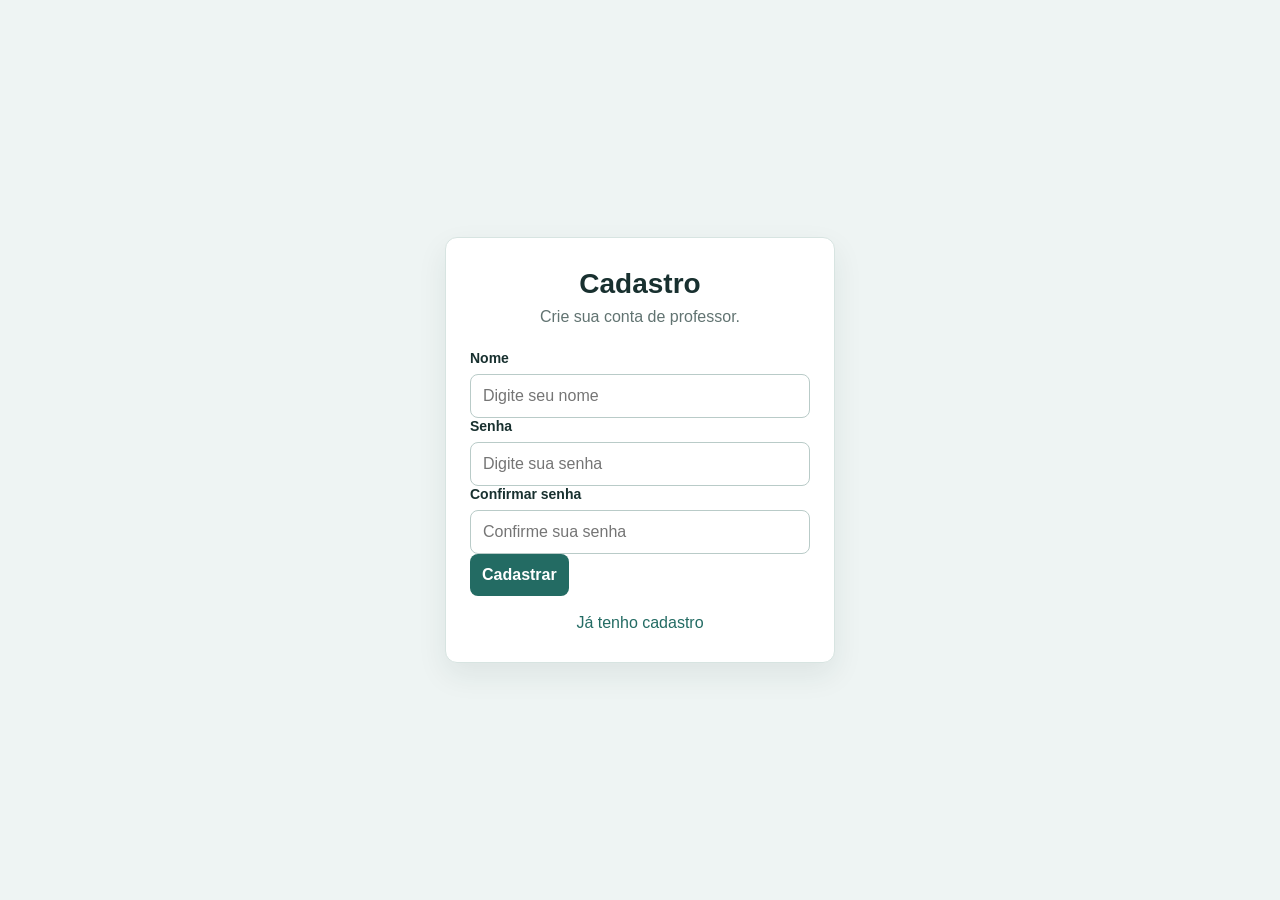
<file: cadastro.html>
<!DOCTYPE html>
<html lang="pt-BR">
  <head>
    <meta charset="UTF-8" />
    <meta name="viewport" content="width=device-width, initial-scale=1.0" />
    <title>Cadastro do professor</title>
    <link rel="stylesheet" href="./css/cadastro.css" />
  </head>
  <body>
    <main>
      <h1>Cadastro</h1>
      <p>Crie sua conta de professor.</p>

      <div>
        <label for="nome_prof">
          Nome
          <input id="nome_prof" type="text" placeholder="Digite seu nome" />
        </label>

        <label for="senha_prof">
          Senha
          <input id="senha_prof" type="password" placeholder="Digite sua senha" />
        </label>

        <label for="confirmar_senha">
          Confirmar senha
          <input id="confirmar_senha" type="password" placeholder="Confirme sua senha" />
        </label>

        <button id="cadastrar" type="button">Cadastrar</button>
      </div>

      <div class="links">
        <a href="./login.html">Já tenho cadastro</a>
      </div>
    </main>

    <script src="./script/cadastro.js"></script>
  </body>
</html>
</file>
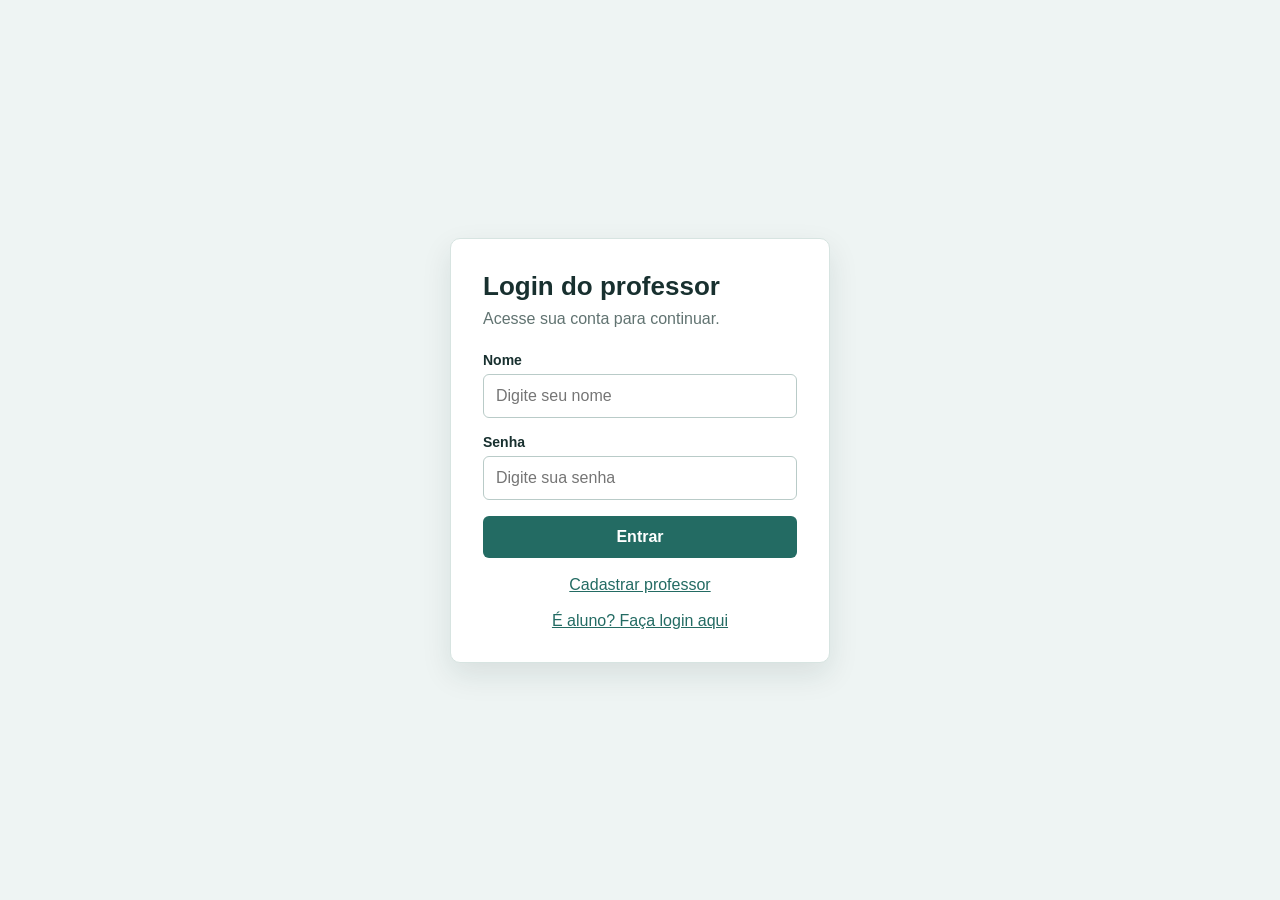
<file: home.html>
<!DOCTYPE html>
<html lang="pt-BR">
  <head>
    <meta charset="UTF-8" />
    <meta name="viewport" content="width=device-width, initial-scale=1.0" />
    <title>Área do professor</title>
    <link rel="stylesheet" href="./css/professor-home.css" />
  </head>
  <body>
    <div class="page">
      <header class="topbar">
        <div>
          <h1>Área do professor</h1>
          <p id="bemVindo">Olá prof.</p>
        </div>
        <button id="logout" type="button">Sair</button>
      </header>

      <nav class="tabs" aria-label="Abas do professor">
        <button class="tab-button active" type="button" data-tab="alunos">Alunos</button>
        <button class="tab-button" type="button" data-tab="treinos">Treinos</button>
      </nav>

      <main class="content">
        <section class="tab-panel active" id="alunosTab">
          <div class="panel">
            <h2>Cadastrar aluno</h2>
            <form id="formAluno" class="form-card">
              <label>
                Nome do aluno
                <input id="nomeAluno" type="text" placeholder="Digite o nome" required />
              </label>
              <label>
                Senha
                <input id="senhaAluno" type="password" placeholder="Digite a senha" required />
              </label>
              <label>
                Telefone
                <input id="telefoneAluno" type="tel" placeholder="Ex: (11) 99999-9999" />
              </label>
              <button class="primary-btn" type="submit">Adicionar aluno</button>
            </form>
          </div>

          <div class="panel list-panel">
            <h2>Alunos cadastrados</h2>
            <div id="listaAlunos" class="list"></div>
          </div>
        </section>

        <section class="tab-panel" id="treinosTab">
          <div class="panel">
            <h2>Cadastrar treino</h2>
            <form id="formTreino" class="form-card">
              <label>
                Aluno
                <select id="treinoAluno" required>
                  <option value="">Selecione o aluno</option>
                </select>
              </label>
              <label>
                Nome do treino
                <input id="nomeTreino" type="text" list="listaNomesTreino" placeholder="Ex: Treino de força" required />
              </label>
              <label>
                Tipo
                <input id="tipoTreino" type="text" list="listaTiposTreino" placeholder="Ex: Hipertrofia, cardio, mobilidade" required />
              </label>
              <label>
                Data
                <input id="dataTreino" type="date" required />
              </label>

              <div class="exercise-header">
                <strong>Exercícios</strong>
                <button type="button" id="addExercicio" class="secondary-btn small-btn">+ Adicionar exercício</button>
              </div>

              <div id="exerciciosTreino" class="exercise-list"></div>

              <label>
                Observações gerais
                <textarea id="observacaoTreino" list="listaObservacoesTreino" placeholder="Descreva orientações do treino"></textarea>
              </label>

              <button class="primary-btn" type="submit">Salvar treino</button>
            </form>
          </div>

          <div class="panel list-panel">
            <h2>Treinos cadastrados</h2>
            <div id="listaTreinos" class="list"></div>
          </div>
        </section>
      </main>
    </div>

    <datalist id="listaNomesTreino"></datalist>
    <datalist id="listaTiposTreino"></datalist>
    <datalist id="listaObservacoesTreino"></datalist>
    <datalist id="listaExercicios"></datalist>
    <datalist id="listaSeries"></datalist>
    <datalist id="listaObservacoesExercicio"></datalist>

    <script src="./script/professor-home.js?v=3"></script>
  </body>
</html>
</file>
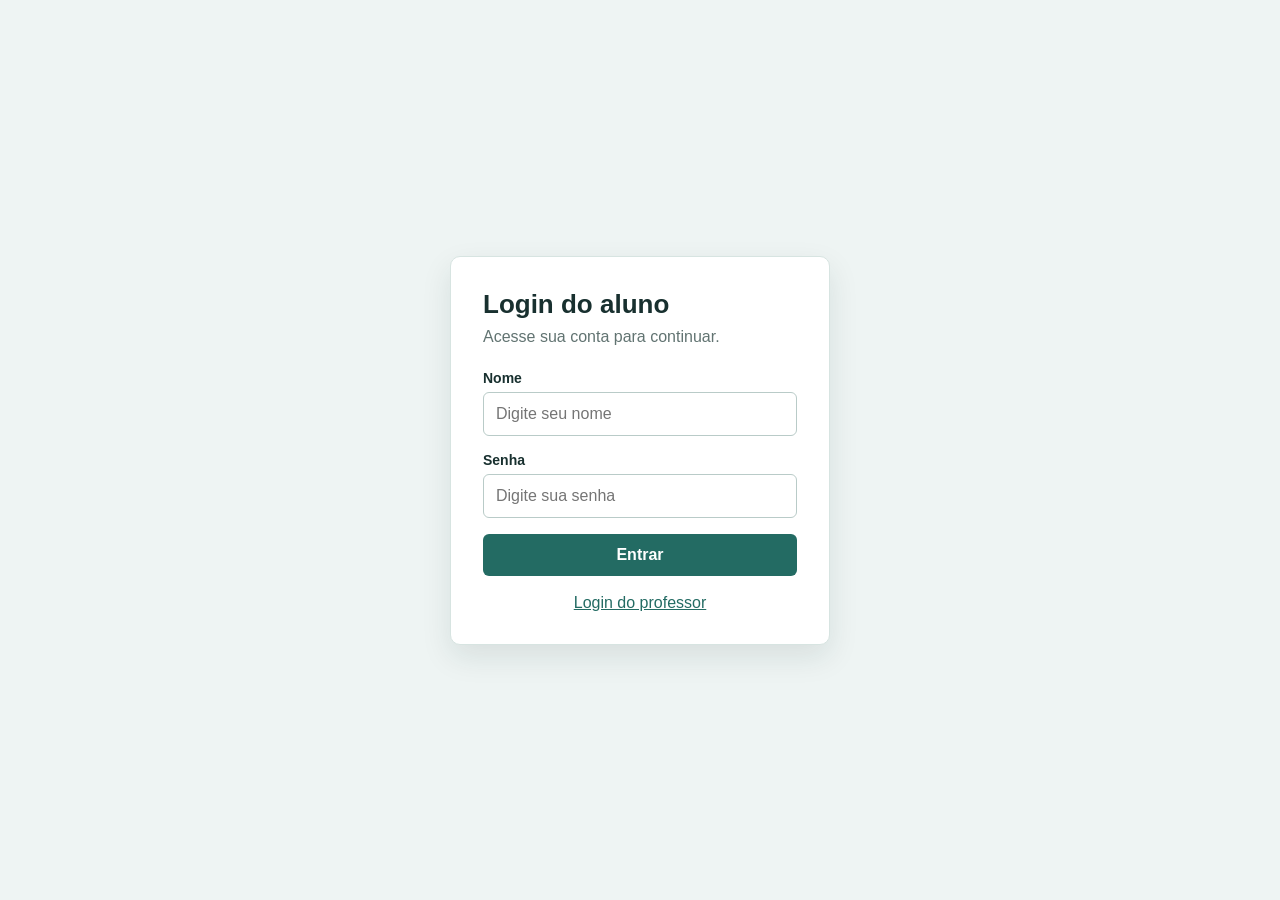
<file: homeuser.html>
<!DOCTYPE html>
<html lang="pt-BR">
  <head>
    <meta charset="UTF-8" />
    <meta name="viewport" content="width=device-width, initial-scale=1.0" />
    <title>Meus treinos</title>
    <link rel="stylesheet" href="./css/homeuser.css" />
  </head>
  <body>
    <main class="container">
      <header>
        <div>
          <span class="eyebrow">Área do aluno</span>
          <h1 id="titulo">Olá, aluno</h1>
        </div>
        <button id="logout" type="button">Sair</button>
      </header>

      <section class="panel">
        <h2>Meus treinos</h2>
        <div id="listaTreinos"></div>
      </section>
    </main>

    <script src="./script/homeuser.js?v=4"></script>
  </body>
</html>
</file>
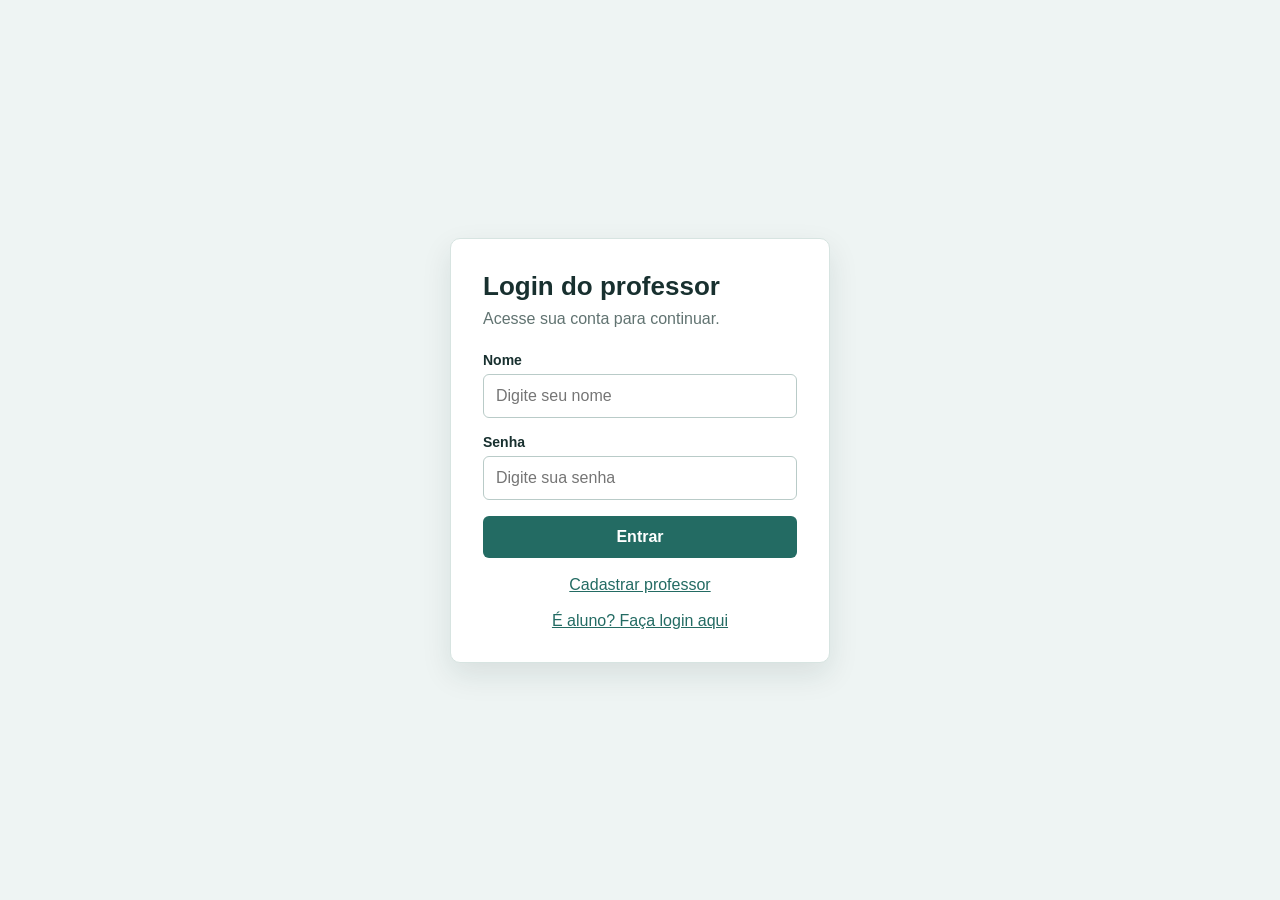
<file: login.html>
<!DOCTYPE html>
<html lang="pt-BR">
<head>
    <meta charset="UTF-8">
    <meta name="viewport" content="width=device-width, initial-scale=1.0">
    <title>Login do professor</title>
    <link rel="stylesheet" href="./css/login.css">
</head>
<body>
    <main>
        <h1>Login do professor</h1>
        <p>Acesse sua conta para continuar.</p>

        <form>
            <label for="nome_prof">
                Nome
                <input type="text" id="nome_prof" placeholder="Digite seu nome" required>
            </label>

            <label for="senha_prof">
                Senha
                <input type="password" id="senha_prof" placeholder="Digite sua senha" required>
            </label>

            <button type="button" id="entrar">Entrar</button>
        </form>

        <a href="./cadastro.html">Cadastrar professor</a>
        <a href="./loginuser.html">É aluno? Faça login aqui</a>
    </main>

    <script src="./script/login.js"></script>
</body>
</html>
</file>
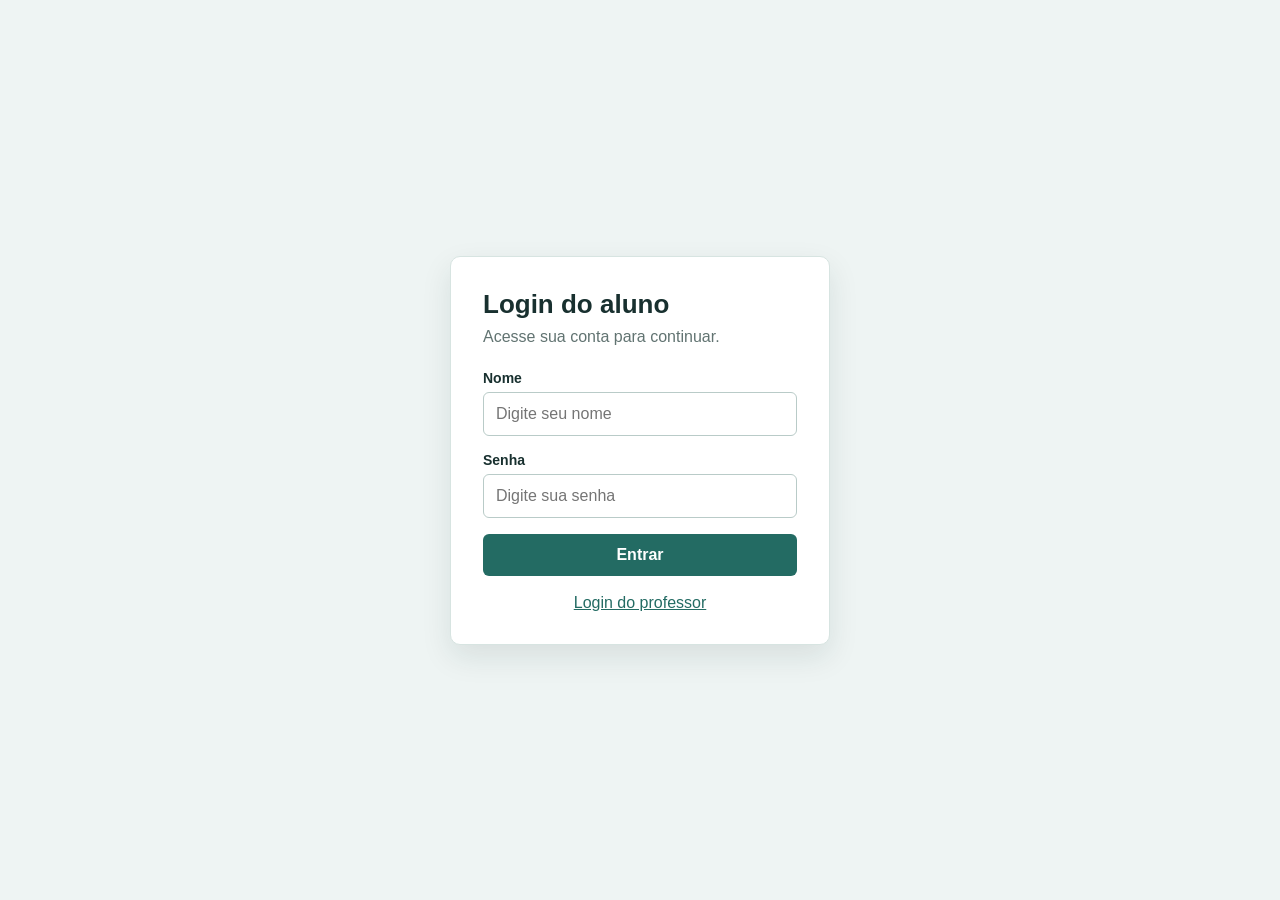
<file: loginuser.html>
<!DOCTYPE html>
<html lang="pt-BR">
<head>
    <meta charset="UTF-8">
    <meta name="viewport" content="width=device-width, initial-scale=1.0">
    <title>Login do aluno</title>
    <link rel="stylesheet" href="./css/login.css">
</head>
<body>
    <main>
        <h1>Login do aluno</h1>
        <p>Acesse sua conta para continuar.</p>

        <form>
            <label for="nome_alu">
                Nome
                <input type="text" id="nome_alu" placeholder="Digite seu nome" required>
            </label>

            <label for="senha_alun">
                Senha
                <input type="password" id="senha_alu" placeholder="Digite sua senha" required>
            </label>

            <button type="submit">Entrar</button>
        </form>

        <a href="./login.html">Login do professor</a>
    </main>

    <script src="./script/loginuser.js"></script>
</body>
</html>
</file>
<file: css/cadastro.css>
* {
  box-sizing: border-box;
}

body {
  margin: 0;
  min-height: 100vh;
  display: grid;
  place-items: center;
  padding: 24px;
  background: #eef4f3;
  color: #18302f;
  font-family: Arial, sans-serif;
}

main {
  width: min(100%, 390px);
  background: #fff;
  border: 1px solid #d7e4e1;
  border-radius: 12px;
  padding: 30px 24px;
  box-shadow: 0 12px 30px rgba(24, 48, 47, 0.08);
}

h1 {
  margin: 0 0 8px;
  font-size: 28px;
  text-align: center;
}

p {
  margin: 0 0 24px;
  text-align: center;
  color: #617371;
}

form {
  display: grid;
  gap: 16px;
}

label {
  display: grid;
  gap: 8px;
  font-size: 14px;
  font-weight: 700;
}

input {
  width: 100%;
  padding: 12px;
  border: 1px solid #b9cbc8;
  border-radius: 8px;
  font-size: 16px;
}

input:focus {
  outline: 2px solid #3a8f84;
  border-color: #3a8f84;
}

button {
  border: 0;
  border-radius: 8px;
  padding: 12px;
  background: #236b63;
  color: #fff;
  font-size: 16px;
  font-weight: 700;
  cursor: pointer;
}

button:hover {
  background: #1a554f;
}

.links {
  margin-top: 18px;
  text-align: center;
}

.links a {
  display: block;
  margin-top: 8px;
  color: #236b63;
  text-decoration: none;
}
</file>
<file: css/professor-home.css>
* {
  box-sizing: border-box;
}

body {
  margin: 0;
  min-height: 100vh;
  font-family: Arial, sans-serif;
  background: #edf5f4;
  color: #18302f;
}

button,
input,
select,
textarea {
  font: inherit;
}

.page {
  max-width: 1100px;
  margin: 0 auto;
  padding: 32px 20px 48px;
}

.topbar {
  display: flex;
  justify-content: space-between;
  align-items: center;
  gap: 16px;
  margin-bottom: 20px;
}

.topbar h1 {
  margin: 0;
  font-size: 2rem;
}

#logout {
  padding: 10px 18px;
  border: none;
  border-radius: 8px;
  background: #173f3a;
  color: #fff;
  cursor: pointer;
  font-weight: bold;
}

.tabs {
  display: flex;
  gap: 12px;
  margin-bottom: 20px;
}

.tab-button {
  border: none;
  padding: 12px 18px;
  border-radius: 10px;
  background: #dfeceb;
  color: #173f3a;
  font-weight: bold;
  cursor: pointer;
}

.tab-button.active {
  background: #236b63;
  color: white;
}

.content {
  display: grid;
  gap: 20px;
}

.tab-panel {
  display: none;
  gap: 20px;
}

.tab-panel.active {
  display: grid;
}

.panel {
  background: #fff;
  border: 1px solid #d9e5e3;
  border-radius: 14px;
  box-shadow: 0 10px 20px rgba(24, 48, 47, 0.08);
  padding: 20px;
}

.panel h2 {
  margin-top: 0;
  margin-bottom: 18px;
  font-size: 1.35rem;
}

.form-card {
  display: grid;
  gap: 16px;
}

label {
  display: grid;
  gap: 6px;
  font-size: 0.94rem;
  font-weight: 600;
}

input,
textarea,
select {
  width: 100%;
  padding: 11px 12px;
  border: 1px solid #bfd0cc;
  border-radius: 8px;
  font-size: 1rem;
}

textarea {
  resize: vertical;
  min-height: 90px;
}

.primary-btn,
.secondary-btn {
  border: none;
  border-radius: 8px;
  padding: 10px 16px;
  font-weight: bold;
  cursor: pointer;
}

.primary-btn {
  background: #236b63;
  color: white;
}

.secondary-btn {
  background: #eaf3f2;
  color: #173f3a;
}

.small-btn {
  padding: 8px 12px;
  font-size: 0.9rem;
}

.exercise-header {
  display: flex;
  justify-content: space-between;
  align-items: center;
  gap: 12px;
  margin-top: 4px;
}

.exercise-list {
  display: grid;
  gap: 14px;
}

.exercise-row {
  display: grid;
  gap: 10px;
  border: 1px solid #dfeceb;
  background: #f8fbfa;
  border-radius: 10px;
  padding: 12px;
}

.exercise-grid {
  display: grid;
  grid-template-columns: repeat(2, minmax(0, 1fr));
  gap: 10px;
}

.exercise-row .remove-exercise {
  justify-self: end;
  background: transparent;
  border: none;
  color: #b63a3a;
  cursor: pointer;
  font-weight: bold;
}

.list {
  display: grid;
  gap: 12px;
}

.item-card {
  background: #f6faf9;
  border: 1px solid #d0e2df;
  border-radius: 12px;
  padding: 14px 16px;
}

.item-card h3 {
  margin: 0 0 8px;
}

.item-card p {
  margin: 6px 0;
  color: #415b5a;
}

.empty-state {
  margin: 0;
  color: #607270;
  background: #f3f8f7;
  border: 1px dashed #bfd5d0;
  padding: 14px;
  border-radius: 8px;
}

@media (max-width: 760px) {
  .page {
    padding: 20px 14px 28px;
  }

  .topbar {
    flex-direction: column;
    align-items: flex-start;
  }

  .tabs {
    flex-wrap: wrap;
  }

  .tab-button,
  .primary-btn,
  .secondary-btn {
    width: 100%;
  }

  .exercise-grid {
    grid-template-columns: 1fr;
  }

  .exercise-header {
    flex-direction: column;
    align-items: stretch;
  }
}
</file>
<file: css/homeuser.css>
* { box-sizing: border-box; }
body {
  margin: 0;
  min-height: 100vh;
  background: #eef4f3;
  color: #18302f;
  font-family: Arial, sans-serif;
}
.container {
  width: min(900px, 90vw);
  margin: 40px auto;
}
header {
  display: flex;
  align-items: center;
  justify-content: space-between;
  gap: 16px;
  margin-bottom: 24px;
}
.eyebrow {
  display: block;
  color: #5a6b6a;
  font-size: 12px;
  letter-spacing: 0.08em;
  text-transform: uppercase;
}
h1 {
  margin: 6px 0 0;
  font-size: 32px;
}
#logout, .finalizar-btn {
  border: none;
  border-radius: 8px;
  background: #236b63;
  color: #fff;
  cursor: pointer;
  font-weight: 700;
}
#logout {
  padding: 10px 16px;
}
.panel {
  background: #fff;
  border: 1px solid #d7e4e1;
  border-radius: 12px;
  padding: 24px;
  box-shadow: 0 12px 30px rgba(24, 48, 47, 0.08);
}
#listaTreinos {
  display: grid;
  gap: 16px;
}
.treino {
  border: 1px solid #dfeae8;
  border-radius: 10px;
  padding: 18px;
  background: #f9fbfb;
}
.treino h3 {
  margin: 0 0 8px;
}
.treino p {
  margin: 8px 0;
}
.finalizar-btn {
  margin-top: 12px;
  padding: 10px 14px;
}
.finalizado {
  opacity: 0.7;
}
.empty {
  margin: 0;
  color: #617371;
  font-style: italic;
}
@media (max-width: 600px) {
  header { flex-direction: column; align-items: flex-start; }
}
</file>
<file: css/login.css>
* {
    box-sizing: border-box;
}

body {
    min-height: 100vh;
    margin: 0;
    display: grid;
    place-items: center;
    padding: 24px;
    background: #eef4f3;
    color: #18302f;
    font-family: Arial, sans-serif;
}

main {
    width: min(100%, 380px);
    padding: 32px;
    background: #ffffff;
    border: 1px solid #d7e4e1;
    border-radius: 10px;
    box-shadow: 0 12px 30px #18302f1a;
}

h1 {
    margin: 0 0 8px;
    font-size: 26px;
}

p {
    margin: 0 0 24px;
    color: #617371;
}

form {
    display: grid;
    gap: 16px;
}

label {
    display: grid;
    gap: 6px;
    font-size: 14px;
    font-weight: bold;
}

input {
    width: 100%;
    padding: 12px;
    border: 1px solid #b9cbc8;
    border-radius: 6px;
    font-size: 16px;
}

input:focus {
    outline: 2px solid #3a8f84;
    border-color: #3a8f84;
}

button {
    padding: 12px;
    border: 0;
    border-radius: 6px;
    background: #236b63;
    color: white;
    font-size: 16px;
    font-weight: bold;
    cursor: pointer;
}

button:hover {
    background: #1a554f;
}

a {
    display: block;
    margin-top: 18px;
    color: #236b63;
    text-align: center;
}
</file>
